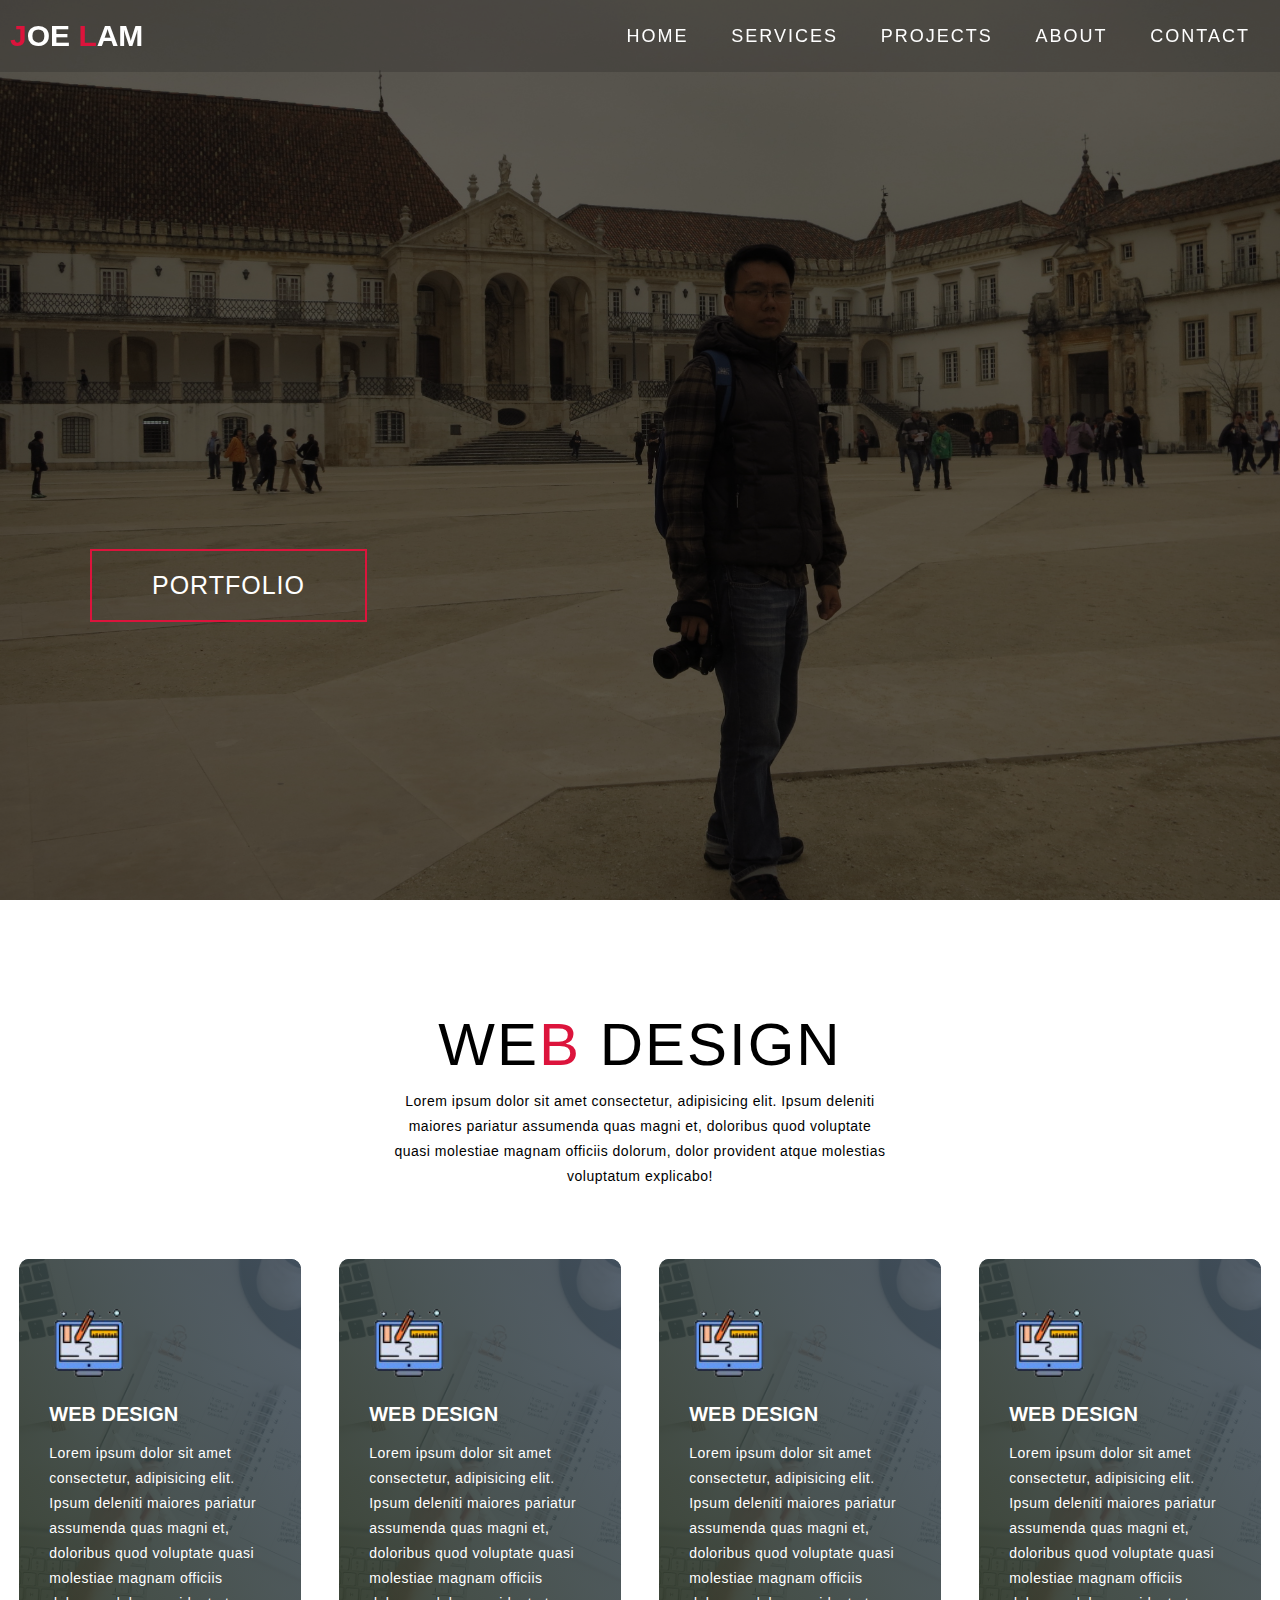
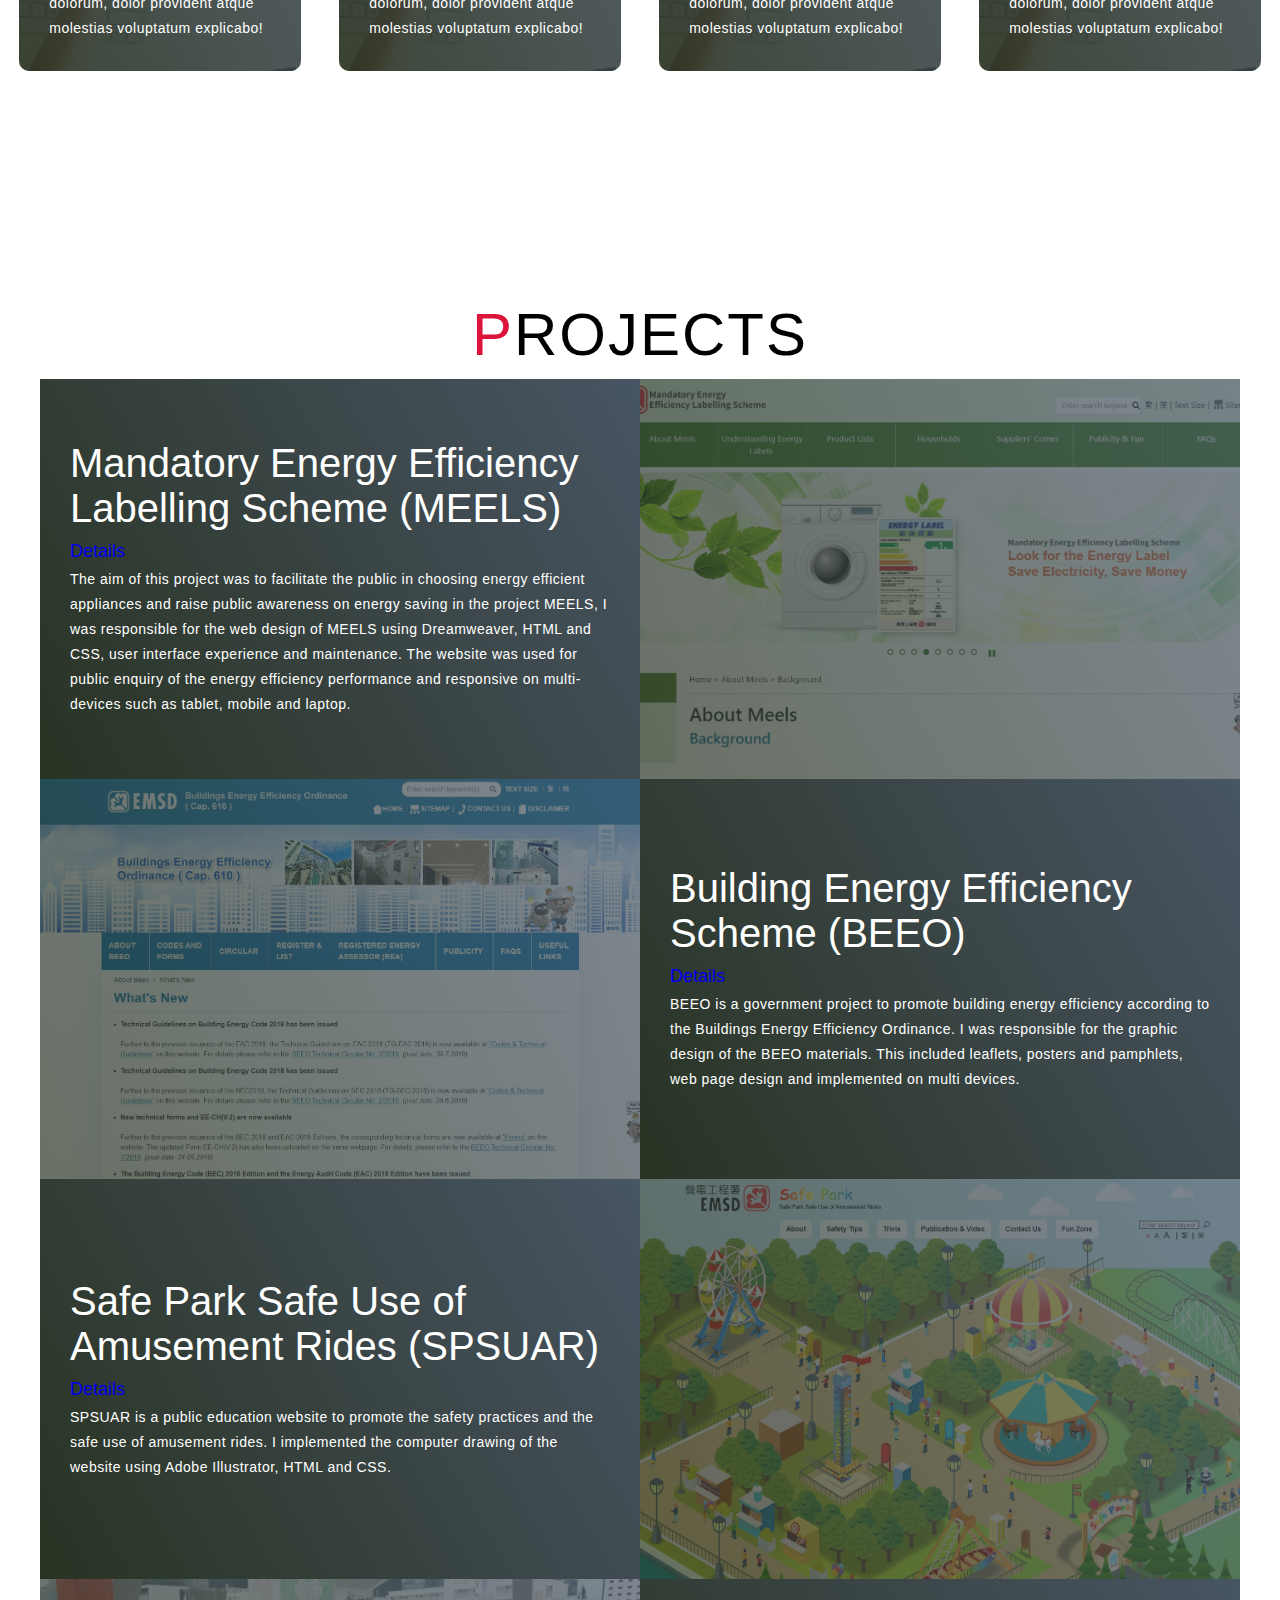
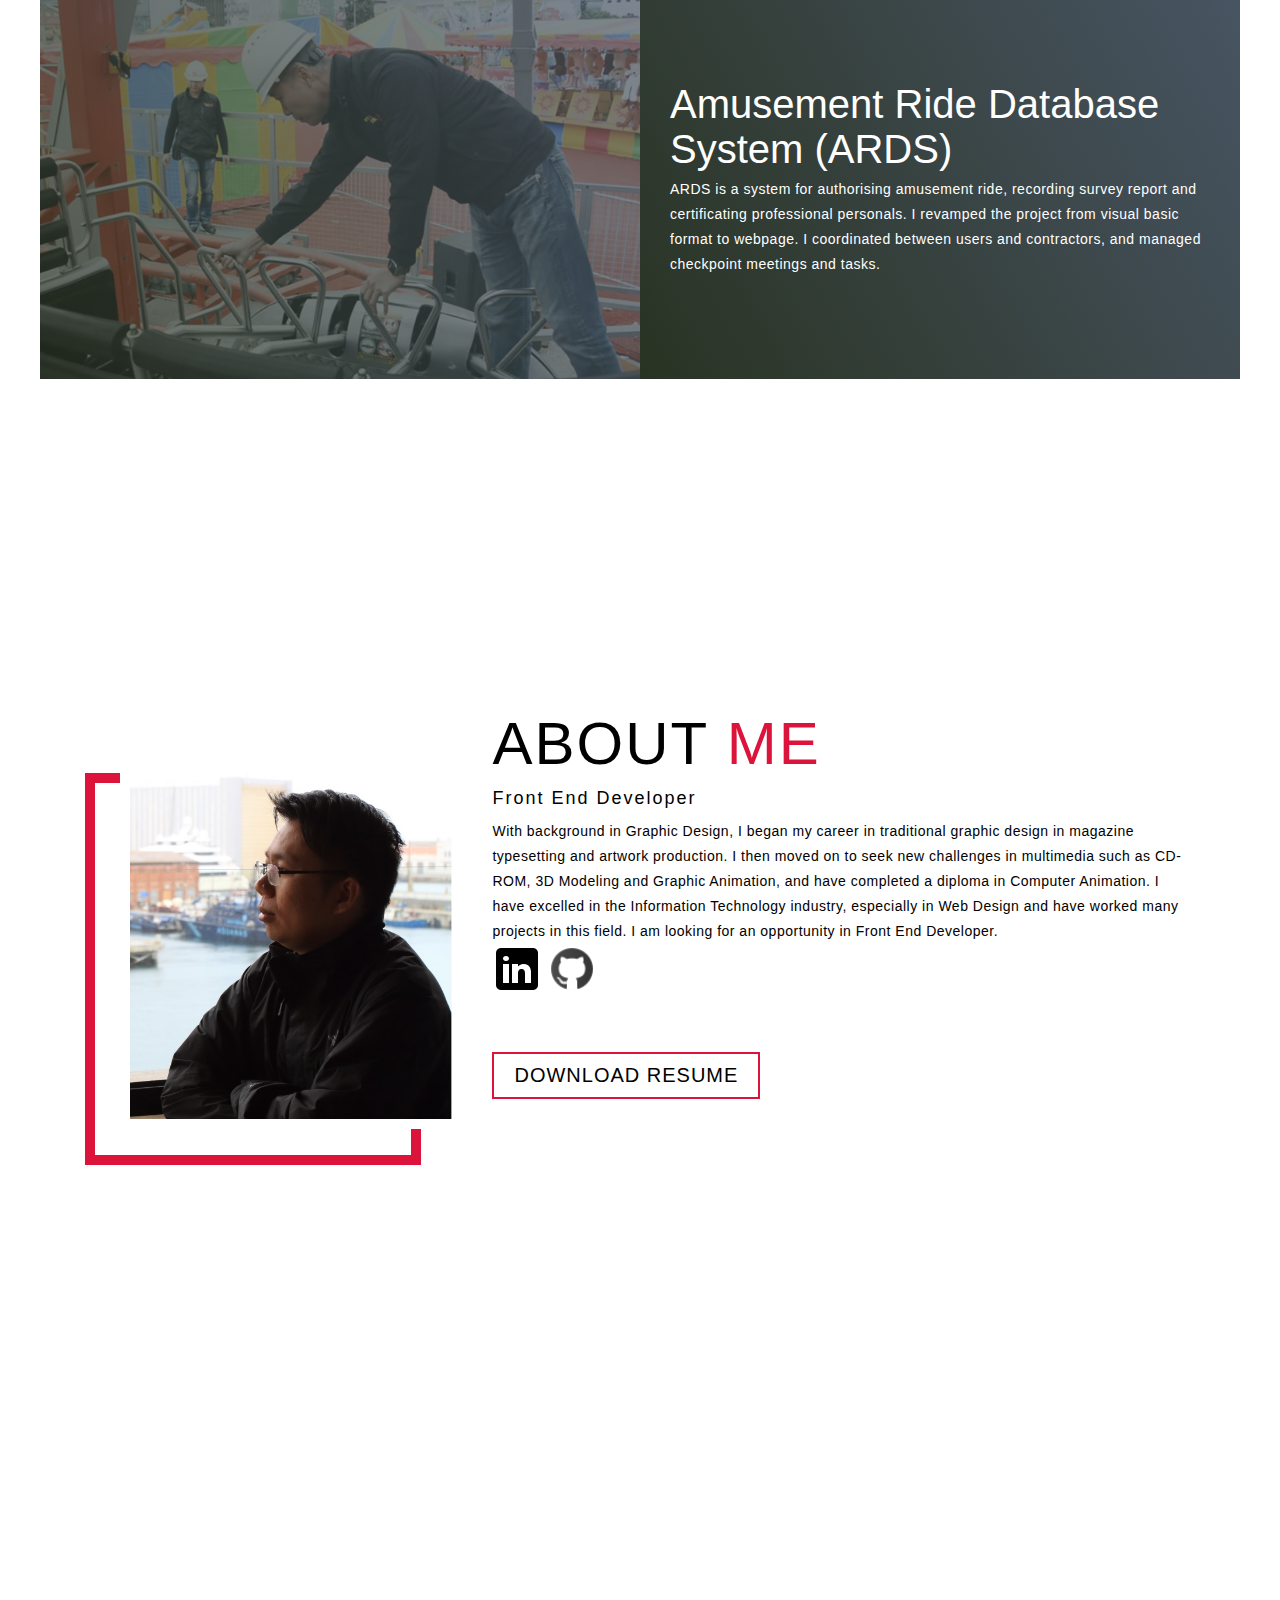
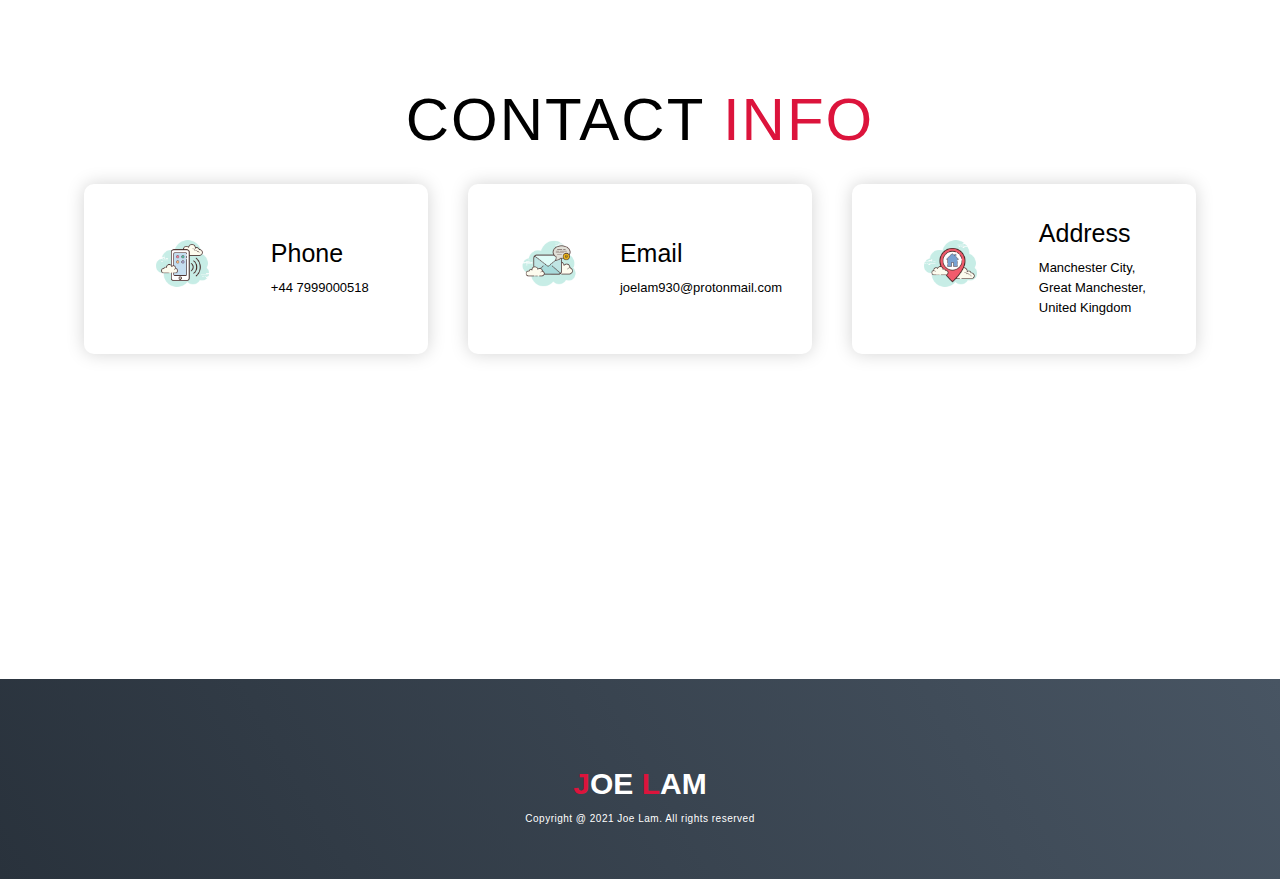
<file: index.html>
<!DOCTYPE html>
<html lang="en">

<head>
    <meta charset="UTF-8">
    <meta http-equiv="X-UA-Compatible" content="IE=edge">
    <meta name="viewport" content="width=device-width, initial-scale=1.0">
    <link rel="stylesheet" href="css/style.css">
    <title>My Website</title>
</head>
<body>
    <!--Header-->
    <section id="header">
        <div class="header container">
            <div class="nav-bar">
                <div class="brand">
                    <a href="#hero"><h1><span>J</span>oe <span>L</span>am</h1></a>
                </div>
                <div class="nav-list">
                    <div class="hamburger"><div class="bar"></div></div>
                    <ul>
                        <li><a href="#hero" data-after="Home">Home</a></li>
                        <li><a href="#services" data-after="Services">Services</a></li>
                        <li><a href="#projects" data-after="Projects">Projects</a></li>
                        <li><a href="#about" data-after="About">About</a></li>
                        <li><a href="#contact" data-after="Contact">Contact</a></li>
                    </ul>
                </div>
            </div>
        </div>
    </section>
    <!-- Hero Section -->
    <section id="hero">
        <div class="hero container">
            <div>
                <h1>Hello,<span></span></h1>
                <h1>My Name is<span></span></h1>
                <h1>Joe<span></span></h1>
                <a href="#projects" type="button" class="cta">Portfolio</a>
            </div>
        </div>
    </section>
    <!-- End Hero Section -->

    <!-- Service Section -->
    <section id="services">
        <div class="service container">
            <div class="service-top">
                <h1 class="section-title">WE<span>B</span> DESIGN</h1>
                <p>Lorem ipsum dolor sit amet consectetur, adipisicing elit. Ipsum deleniti maiores pariatur assumenda
                    quas
                    magni et, doloribus quod voluptate quasi molestiae magnam officiis dolorum, dolor provident atque
                    molestias
                    voluptatum explicabo!</p>
            </div>
            <div class="service-bottom">
                <div class="service-item">
                    　　<div class="icon"><img src="img/iconsdesign.png"></div>
                    <h2>Web Design</h2>
                    <p>Lorem ipsum dolor sit amet consectetur, adipisicing elit. Ipsum deleniti maiores pariatur
                        assumenda quas
                        magni et, doloribus quod voluptate quasi molestiae magnam officiis dolorum, dolor provident
                        atque molestias
                        voluptatum explicabo!</p>
                </div>
                <div class="service-item">
                    　　<div class="icon"><img src="img/iconsdesign.png"></div>
                    <h2>Web Design</h2>
                    <p>Lorem ipsum dolor sit amet consectetur, adipisicing elit. Ipsum deleniti maiores pariatur
                        assumenda quas
                        magni et, doloribus quod voluptate quasi molestiae magnam officiis dolorum, dolor provident
                        atque molestias
                        voluptatum explicabo!</p>
                </div>
                <div class="service-item">
                    　　<div class="icon"><img src="img/iconsdesign.png"></div>
                    <h2>Web Design</h2>
                    <p>Lorem ipsum dolor sit amet consectetur, adipisicing elit. Ipsum deleniti maiores pariatur
                        assumenda quas
                        magni et, doloribus quod voluptate quasi molestiae magnam officiis dolorum, dolor provident
                        atque molestias
                        voluptatum explicabo!</p>
                </div>
                <div class="service-item">
                    　　<div class="icon"><img src="img/iconsdesign.png"></div>
                    <h2>Web Design</h2>
                    <p>Lorem ipsum dolor sit amet consectetur, adipisicing elit. Ipsum deleniti maiores pariatur
                        assumenda quas
                        magni et, doloribus quod voluptate quasi molestiae magnam officiis dolorum, dolor provident
                        atque molestias
                        voluptatum explicabo!</p>
                </div>
            </div>
        </div>
    </section>
    <!-- End Service Section -->
    <!-- Project Section-->
    <section id="projects">
        <div class="projects container">
            <div class="projects-header">
                <h1 class="section-title"><span>P</span>rojects</h1>
            </div>
            <div class="all-projects">
                <div class="project-item">
                    <div class="project-info">
                        <h1>Mandatory Energy Efficiency Labelling Scheme (MEELS)</h1>
                        <h2><a href="https://www.emsd.gov.hk/energylabel/en/about/background2.html" target="_blank">Details</a></h2>
                        <p>The aim of this project was to facilitate the public in choosing energy efficient appliances and raise public awareness on energy saving in the project MEELS, I was responsible for the web design of MEELS using Dreamweaver, HTML and CSS, user interface experience and maintenance. The website was used for public enquiry of the energy efficiency performance and responsive on multi-devices such as tablet, mobile and laptop.
                        </p>
                    </div>
                    <div class="project-img">
                        <img src="img/Meels.jpg" alt="Mandatory Energy Efficiency Labelling Scheme">
                    </div>
                </div>
                <div class="project-item">
                    <div class="project-info">
                        <h1>Building Energy Efficiency Scheme (BEEO)</h1>
                        <h2><a href="https://www.emsd.gov.hk/beeo/" target="_blank">Details</a></h2>
                        <p>BEEO is a government project to promote building energy efficiency according to the Buildings Energy Efficiency Ordinance. I was responsible for the graphic design of the BEEO materials. This included leaflets, posters and pamphlets, web page design and implemented on multi devices.</p>
                    </div>
                    <div class="project-img">
                        <img src="img/Beeo.jpg" alt="Building Energy Efficiency Scheme">
                    </div>
                </div>
                <div class="project-item">
                    <div class="project-info">
                        <h1>Safe Park Safe Use of Amusement Rides (SPSUAR)</h1>
                        <h2><a href="https://www.emsd.gov.hk/safepark/en/about.html" target="_blank">Details</a></h2>
                        <p>SPSUAR is a public education website to promote the safety practices and the safe use of amusement rides. I implemented the computer drawing of the website using Adobe Illustrator, HTML and CSS.
                        </p>
                    </div>
                    <div class="project-img">
                        <img src="img/SafePark.jpg" alt="Safe Park">
                    </div>
                </div>
                <div class="project-item">
                    <div class="project-info">
                        <h1>Amusement Ride Database System (ARDS)</h1>
                        <p>ARDS is a system for authorising amusement ride, recording survey report and certificating professional personals. I revamped the project from visual basic format to webpage. I coordinated between users and contractors, and managed checkpoint meetings and tasks.</p>
                    </div>
                    <div class="project-img">
                        <img src="img/Amusement_Rides.jpg" alt="Amusement Ride Database System">
                    </div>
                </div>

            </div>
        </div>
    </section>
    <!--About me-->
    <section id="about">
        <div class="about container">
            <div class="col-left">
                <div class="about-img">
                    <img src="img/IMG_2462b.jpg" alt="about me">
                </div>
            </div>
            <div class="col-right">
                <h1 class="section-title">About <span>me</span></h1>
                <h2>Front End Developer</h2>
                <p>With background in Graphic Design, I began my career in traditional graphic design in magazine typesetting and artwork production. I then moved on to seek new challenges in multimedia such as CD-ROM, 3D Modeling and Graphic Animation, and have completed a diploma in Computer Animation. I have excelled in the Information Technology industry, especially in Web Design and have worked many projects in this field. I am looking for an opportunity in Front End Developer.<br/>
                <a href="#"><img src="img/icons8-linkedin-50.png" alt="linkedin"></a>
                <a href="#"><img src="img/icons8-github-48.png" alt="Github"></a>
                </p>
                <a href="#" class="cta">Download Resume</a>
            </div>
        </div>
    </section>
    <!--End About me-->
    <!--Contact us-->
    <section id="contact">
        <div class="contact container">
            <h1 class="section-title">Contact <span>info</span></h1>
        <div class="contact-items">
            <div class="contact-item">
                <div class="icon"><img src="img/icons8-phonelink-ring-100.png" alt="phone"></div>
                <div class="contact-info">
                    <h1>Phone</h1>
                    <h2>+44 7999000518</h2>
                </div>
            </div>
            <div class="contact-item">
                <div class="icon"><img src="img/icons8-email-100.png" alt="email"></div>
                <div class="contact-info">
                    <h1>Email</h1>
                    <h2>joelam930@protonmail.com</h2>
                </div>
            </div>
            <div class="contact-item">
                <div class="icon"><img src="img/icons8-home-address-100.png" alt="address"></div>
                <div class="contact-info">
                    <h1>Address</h1>
                    <h2>Manchester City, Great Manchester, United Kingdom</h2>
                </div>
            </div>
        </div>
    </div>
    </section>
    <!--End Contact us-->
    <!--Footer-->
    <section id="footer">
        <div class="footer container">
            <div class="brand">
                <h1><span>J</span>oe <span>L</span>am</h1>
            </div>
            <p>Copyright @ 2021 Joe Lam. All rights reserved</p>
        </div>
    </section>
    <!--End Footer-->
    <script src="js/app.js"></script>
</body>

</html>
</file>
<file: css/style.css>
@import url("https://fonts.googleapis.com/css?family=Montserrat:300, 400, 700&display=swap");

* {
  padding: 0;
  margin: 0;
  box-sizing: border-box;
}
html {
  font-size: 10px;
  font-family: "Mntserrat", sans-serif;
  scroll-behavior: smooth;
}
a {
  text-decoration: none;
}
.container {
  min-height: 100vh;
  width: 100%;
  display: flex;
  align-items: center;
  justify-content: center;
}
h1 span {
  color: crimson;
}
img {
  height: 100%;
  width: 100%;
  object-fit: cover;
}
p {
  color: black;
  font-size: 1.4rem;
  margin-top: 5px;
  line-height: 2.5rem;
  font-weight: 300;
  letter-spacing: 0.05rem;
}
.section-title {
  font-size: 4rem;
  font-weight: 300;
  color: rgb(0, 0, 0);
  margin-bottom: 10px;
  text-transform: uppercase;
  letter-spacing: 0.2rem;
  text-align: center;
}
.section-title span {
  color: crimson;
}
.section-title {
  font-size: 4rem;
  font-weight: 300;
  color: rgb(0, 0, 0);
  margin-bottom: 10px;
  text-transform: uppercase;
  letter-spacing: 0.2rem;
  text-align: center;
}

.cta {
  display: inline-block;
  padding: 10px 30px;
  color: rgb(255, 255, 255);
  background-color: transparent;
  border: 2px solid crimson;
  font-size: 2rem;
  text-transform: uppercase;
  letter-spacing: 0.1rem;
  margin-top: 30px;
  transition: 0.3s ease;
  transition-property: background-color, color;
}
.cta:hover {
  color: white;
  background-color: crimson;
}

.brand h1 {
  font-size: 3rem;
  text-transform: uppercase;
  color: white;
}
.brand h2 span {
  color: crimson;
}

/*Header section*/
#header{
  position:fixed;
  z-index: 1000;
  left:0;
  top:0;
  width:100vw;
  height:auto;
}
#header .header{
  min-height:8vh;
  background-color: rgba(31,30,30, 0.24);
  transition: .3s ease background-color;
}
.header .nav-bar {
  display:flex;
  align-items: center;
  justify-content:space-between;
  width:100%;
  height:100%;
  max-width: 1300px;
  padding: 0 10px;
}
#header .nav-list ul{
  list-style: none;
  position:absolute;
  background-color: rgb(30, 30, 30);
  width:100vw;
  height:100vh;
  left: 100%;
  top: 0;
  display: flex;
  flex-direction: column;
  justify-content: center;
  align-content: center;
  text-align: center;
  z-index: 1;
  overflow-x: hidden;
  transition: .5s ease left;
}
#header .nav-list ul.active{
  left:0;
}
#header .nav-list ul a{
  font-size: 2.5rem;
  font-weight: 500;
  letter-spacing: .2rem;
  text-decoration: none;
  color: white;
  text-transform: uppercase;
  padding:20px;
  display: block;
}
#header .nav-list ul a::after{
  content:attr(data-after);
  position:absolute;
  top:50%;
  left:50%;
  transform: translate(-50%,-50%) scale(0);
  color:rgba(19, 5, 5, .2);
  font-size: 10rem;
  letter-spacing: 50px;
  z-index: -1;
  transition: .3s letter-spacing;
}
#header .nav-list ul li:hover a::after{
  transform: translate(-50%,-50%) scale(1);
  letter-spacing: initial;
}
#header .nav-list ul li:hover a{
  color:crimson;
}
#header .hamburger{
  height:60px;
  width:60px;
  display: initial-block;
  border: 3px solid white;
  border-radius: 50%;
  position:relative;
  display:flex;
  align-items:center;
  justify-content: center;
  z-index: 100;
  cursor:pointer;
  transform: scale(.8);
  margin-right: 20px;
}
#header .hamburger:after{
  position:absolute;
  content:'';
  height:100%;
  width:100%;
  border-radius:50%;
  border:3px solid white;
  animation: hamburger_puls 1s ease infinite;
}
#header .hamburger .bar{
  height: 2px;
  width:30px;
  position:relative;
  background-color: white;
  z-index: -1;
}
#header .hamburger .bar::after,
#header .hamburger .bar::before{
  content:'';
  position:absolute;
  height:100%;
  width:100%;
  left:0;
  background-color: white;
  transition: .3s ease;
  transition-property: top, bottom;
}
#header .hamburger .bar::after{
  top: 8px;
}
#header .hamburger .bar::before{
  bottom: 8px;
}
#header .hamburger.active .bar::after{
  top: 0;
}
#header .hamburger.active .bar::before{
  bottom: 0;
}




/*End Header section
/* hero Section*/

#hero {
  background-image: url(../img/IMG_4253.JPG);
  background-size: cover;
  background-position: top center;
  position: relative;
  z-index: 1;
}
#hero::after {
  content: "";
  position: absolute;
  left: 0;
  top: 0;
  height: 100%;
  width: 100%;
  background-color: black;
  opacity: 0.5;
  z-index: -1;
}
#hero .hero {
  max-width: 1200px;
  margin: 0 auto;
  padding: 0 50px;
  justify-content: flex-start;
}

/* hero Section*/
#hero h1 {
  display: block;
  width: fit-content;
  font-size: 4rem;
  position: relative;
  color: transparent;
  animation: text_reveal 0.5s ease forwards;
  animation-delay: 1s;
}
#hero h1:nth-child(1) {
  animation-delay: 1s;
}
#hero h1:nth-child(2) {
  animation-delay: 2s;
}
#hero h1:nth-child(3) {
  animation: text_reveal_name 0.5s ease forwards;
  animation-delay: 3s;
}
#hero span {
  font-weight: bolder;
  position: absolute;
  top: 0;
  left: 0;
  height: 100%;
  width: 0;
  background-color: crimson;
  animation: text_reveal_box 1s ease;
  animation-delay: 0.5s;
}
#hero h1:nth-child(1) span {
  animation-delay: 0.5s;
}
#hero h1:nth-child(2) span {
  animation-delay: 1.5s;
}
#hero h1:nth-child(3) span {
  animation-delay: 2.5s;
}

/* End Hero Section*/
/* Service Section*/

#services .service {
  flex-direction: column;
  text-align: center;
  max-width: 1500px;
  margin: 0 auto;
  padding: 100px 0;
}

#services .service-top p {
  color: black;
  font-size: 1.4rem;
  margin-top: 5px;
  line-height: 2.5rem;
  font-weight: 300;
  letter-spacing: 0.05rem;
}
#services .service-top{
  max-width:500px;
  margin:0 auto;
}
#services .service-bottom {
  display: flex;
  align-items: center;
  justify-content: center;
  flex-wrap: wrap;
  margin-top: 50px;
}
#services .service-item {
  flex-basis: 80%;
  display: flex;
  align-items: flex-start;
  justify-content: center;
  flex-direction: column;
  padding: 30px;
  border-radius: 10px;
  background-image: url(../img/img-1.png);
  background-size: cover;
  margin: 10px 5%;
  position: relative;
  border-radius:10px ;
  z-index: 1;
}
#services .service-item::after {
  content: '';
  position: absolute;
  left: 0;
  top: 0;
  height: 100%;
  width: 100%;
  background-image: linear-gradient(60deg, #293323 0%, #485563 100%);
  opacity: .9;
  z-index: -1;
  border-radius:10px ;
  overflow: hidden;
}
#services .service-bottom .icon {
  height: 80px;
  width: 80px;
  margin-bottom: 20px;
}
#services .service-bottom .icon img {
  height: 100%;
  width: 100%;
  object-fit: cover;
}
#services .service-item h2 {
  font-size: 2rem;
  color: white;
  margin-bottom: 10px;
  text-transform: uppercase;
}
#services .service-item p {
  color: white;
  text-align: left;
}

/*Project section*/
#projects .projects {
  flex-direction: column;
  max-width: 1200px;
  margin: 0 auto;
  padding: 100px 0;
}
#projects .all-header h1 {
  margin-bottom: 50px;
}
#projects .all-projects {
  display: flex;
  align-items: center;
  justify-content: center;
  flex-direction: column;
}
#projects .project-item {
  display: flex;
  align-items: center;
  justify-content: center;
  flex-direction: column;
  width: 80%;
  margin: 20px auto;
  overflow: hidden;
  border-radius: 10px;
}
#projects .project-info {
  padding: 30px;
  flex-basis: 50%;
  height: 100%;
  display: flex;
  align-items: flex-start;
  justify-content: center;
  flex-direction: column;
  background-image: linear-gradient(60deg, #293323, #485563 100%);
  color: white;
}
#projects .project-info h1 {
  font-size: 4rem;
  font-weight: 500;
}
#projects .project-info h2 {
  font-size: 1.8rem;
  font-weight: 500;
  margin-top: 10px;
}
#projects .project-info p {
  color: white;
}
#projects .project-img {
  flex-basis: 50%;
  height: 200px;
  overflow: hidden;
  position: relative;
}
#projects .project-img::after {
  content: '';
  position: absolute;
  left: 0;
  top: 0;
  height: 100%;
  width: 100%;
  background-image: linear-gradient(60deg, #293323 0%, #485563 100%);
  opacity: 0.7;
}
#projects .project-img img {
  transition: 0.3s ease-in-out;
}
#projects .project-item:hover .project-img img {
  transform: scale(1.1);
}
#projects .project-item:hover .project-img::after {
  opacity: 0;
  transition: 0.3s ease-in-out;
}

/*EndProject section*/
/*About me*/
#about .about {
  flex-direction: column-reverse;
  text-align: center;
  max-width: 1200px;
  margin: 0 auto;
  padding: 100px 20px;
}
#about .col-left {
  width: 250px;
  height: 360px;
}
#about .col-right {
  width: 100%;
}
#about .col-right h2 {
  font-size: 1.8rem;
  font-weight: 500;
  letter-spacing: 0.2rem;
  margin-bottom: 10px;
}
#about .col-right p {
  margin-bottom: 20px;
}
#about .col-right .cta {
  color: black;
  margin-bottom: 50px;
  padding: 10px 20px;
  font-size: 2rem;
}
#about .col-right img {
  width: 50px;
}
#about .col-left .about-img {
  height: 100%;
  width: 100%;
  position: relative;
  border: 10px solid white;
}
#about .col-left .about-img::after {
  content: '';
  position: absolute;
  left: -33px;
  top: 19px;
  height: 98%;
  width: 98%;
  border: 7px solid crimson;
  z-index: -1;
}
/*End About me*/
/*contact*/
#contact .contact{
  flex-direction: column;
  max-width: 1200px;
  margin: 0 auto;
  width:90%;
}
#contact .contact-items {
  width: 100%;
}
#contact .contact-item {
  width: 80%;
  padding: 30px;
  text-align: center;
  padding: 30px;
  border-radius: 10px;
  margin: 30px;
  display: flex;
  justify-content: center;
  align-items: center;
  flex-direction: column;
  box-shadow: 0px 0px 18px 0 #0000002c;
  transition: 0.3s ease box-shadow;
}
#contact .contact-item:hover {
  box-shadow: 0px 0px 5px 0 #0000002c;
}
#contact .icon {
  width: 70px;
  margin: 0 auto;
  margin-bottom: 10px;
}
#contact .icon img {
  width: 65px;
}
#contact .contact-info h1 {
  font-size: 2.5rem;
  font-weight: 500;
  margin-bottom: 10px;
}
#contact .contact-info h2 {
  font-size: 1.3rem;
  line-height: 2rem;
  font-weight: 500;
}
/* Footer */
#footer {
  background-image: linear-gradient(60deg, #29323c 0%, #485563 100%);
}
#footer .footer {
  min-height: 200px;
  flex-direction: column;
  padding-top: 50px;
  padding-bottom: 10px;
}
#footer h2 {
  color: white;
  font-weight: 500;
  font-size: 1.8rem;
  letter-spacing: 0.1rem;
  margin-top: 10px;
  margin-bottom: 10px;
}
#footer .social-icon {
  display: flex;
  margin-bottom: 30px;
}
#footer .social-item {
  height: 50px;
  width: 50px;
  margin: 0 5px;
}
#footer .social-item img {
  filter: grayscale(1);
}
#footer .social-item:hover img {
  filter: grayscale(0);
}
#footer p {
  color: white;
  font-size: 1rem;
}
/* End Footer */
/* End Serivce Section*/
/* Keyframe*/
@keyframes hamburger_puls{
  0%{
    opacity:1;
    transform: scale(1);
  }
  100%{
    opacity:0;
    transform:scale(1.3);
  }
}
@keyframes text_reveal_box {
  50% {
    width: 100%;
    left: 0;
  }
  100% {
    width: 0;
    left: 100%;
  }
}
@keyframes text_reveal {
  100% {
    color: white;
  }
}
@keyframes text_reveal_name {
  100% {
    color: crimson;
    font-weight: 500;
  }
}
/* Media Query For Tablet*/
@media only screen and (min-width: 840px){
    .cta{
        font-size: 2.5rem;
        padding: 20px 60px;
    }
    h1.section-title{
        font-size:6rem;
    }
    /*hero*/
    #hero h1{
        font-size:7rem;
    }
    /*end hero*/
    /*Services Section*/
    #services .service-bottom .service-item{
        flex-basis: 45%;
        margin: 2.5%;
    }
    /*end services*/
    /*project*/
    #projects .project-item{
        flex-direction:row;
    }
    #projects .project-item:nth-child(even){
      flex-direction: row-reverse;
    }
    #projects .project-item{
        height:400px;
        margin:0;
        width:100%;
        border-radius:0;
    }
    #projects .all-projects .project-info{
        height:100%;
    }
    #projects .all-projects .project-img{
        height:100%;
    }
    /*end project*/
    /*about*/
    #about .about{
      flex-direction: row;
    }
    #about .col-left{
      width:600px;
      height:400px;
      padding-left: 60px;
    }
    #about .about .col-left .about-img::after{
      left:-45px;
      top:34px;
      height:98%;
      width:98%;
      border:10px solid crimson;
    }
    #about .col-right{
      text-align: left;
      padding:30px;
    }
    #about .col-right h1{
      text-align:left;
    }
    /*end about*/
    /*Contact me*/
    #contact .contact{
      flex-direction: column;
      padding:100px 0;
      align-items: center;
      justify-content: center;
      min-width: 20vh;
    }
    #contact .contact-items{
      width: 100%;
      display: flex;
      flex-direction: row;
      justify-content:space-evenly;
      margin: 0;
    }
    #contact .contact-item{
      width: 33%;
      margin:20px;
      flex-direction: row;
    }
    #contact .contact-item .icon{
      height: 100px;
      width: 100%;
    }
    #contact .contact-item .icon img{
      object-fit: contain;
    }
    #contact .contact-item .contact-info{
      width: 100%;
      text-align: left;
      padding-left: 20px;
    }
    /*End contact*/
  }

      /*Media Query for Tablet*/
@media only screen and (min-width:1200px){
    /*Header*/
      #header .hamburger{
        display:none;
      }
      #header .nav-list ul{
        position:initial;
        display:block;
        height:auto;
        width:fit-content;
        background-color: transparent;
      }
      #header .nav-list ul li{
        display: inline-block;
      }

      #header .nav-list ul li a{
        font-size: 1.8rem;
      }

      #header .nav-list ul a:after{
        display: none;
      }
    /*End header*/
      #services .service-bottom .service-item{
        flex-basis: 22%;
        margin: 1.5%;
      }
    }
    /*End Media Query*/
</file>
